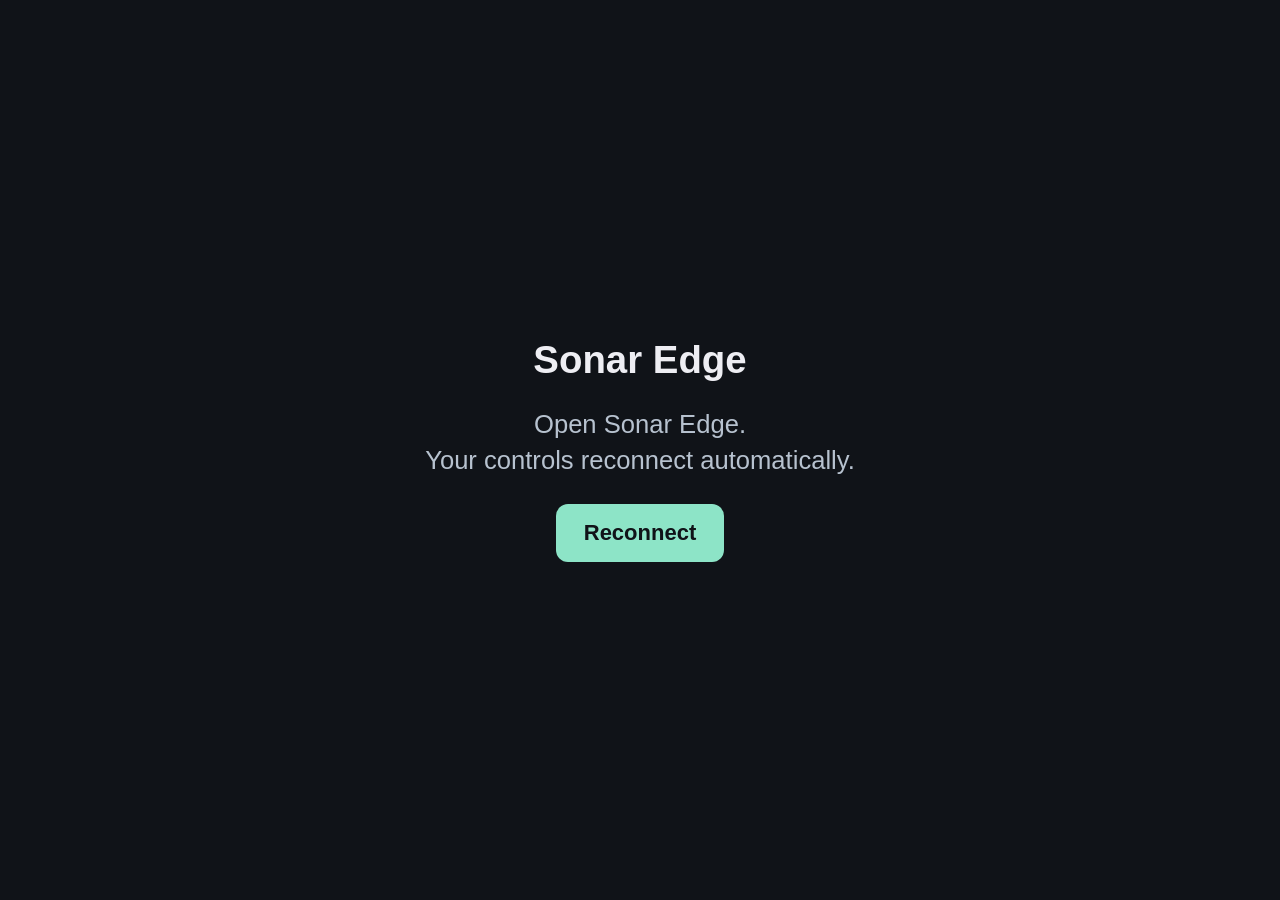
<file: widget/index.html>
<!DOCTYPE html>
<html lang="en"><head>
<meta charset="utf-8" />
<meta name="viewport" content="width=device-width,initial-scale=1" />
<meta name="x-icue-widget-group" content="'Sonar Edge'" />
<title>Sonar Edge XL</title>
<link rel="icon" href="icon.svg" />
<style>html,body{margin:0;padding:0;width:100%;height:100%;overflow:hidden;background:#101318;color:#eeeef3;font-family:Segoe UI,sans-serif}iframe{position:fixed;inset:0;display:block;width:100vw;height:100vh;border:0;margin:0;padding:0;visibility:hidden}body.connected iframe{visibility:visible}.reconnect{position:absolute;inset:0;display:flex;align-items:center;justify-content:center;text-align:center;padding:24px}.reconnect h1{font-size:clamp(24px,3vw,44px);margin:0 0 16px}.reconnect p{font-size:clamp(18px,2vw,28px);line-height:1.4;color:#b7c2cf;max-width:850px}.reconnect button{font:600 22px Segoe UI,sans-serif;padding:16px 28px;background:#8de4c7;color:#101318;border:0;border-radius:12px;cursor:pointer}body.connected .reconnect{display:none}</style>
</head><body>
<div class="reconnect" role="status"><div><h1>Sonar Edge</h1><p>Open Sonar Edge.<br>Your controls reconnect automatically.</p><button id="retry">Reconnect</button></div></div>
<iframe id="panel" src="http://127.0.0.1:47832/?icue=xl" title="Sonar Edge" allow="fullscreen"></iframe>
<script>
window.icueEvents={onICUEInitialized:function(){},onDataUpdated:function(){}};
const panel=document.getElementById('panel');let lastReady=0,lastReload=Date.now();
window.addEventListener('message',event=>{
  if(event.source!==panel.contentWindow||event.origin!=='http://127.0.0.1:47832'||event.data?.type!=='sonar-edge-ready')return;
  lastReady=Date.now();document.body.classList.add('connected');
});
function reconnect(){lastReady=0;lastReload=Date.now();document.body.classList.remove('connected');panel.src='http://127.0.0.1:47832/?icue=xl';}
document.getElementById('retry').addEventListener('click',reconnect);
setInterval(()=>{if(Date.now()-lastReady>12000){document.body.classList.remove('connected');if(Date.now()-lastReload>8000)reconnect();}},3000);
</script>
</body></html>
</file>
